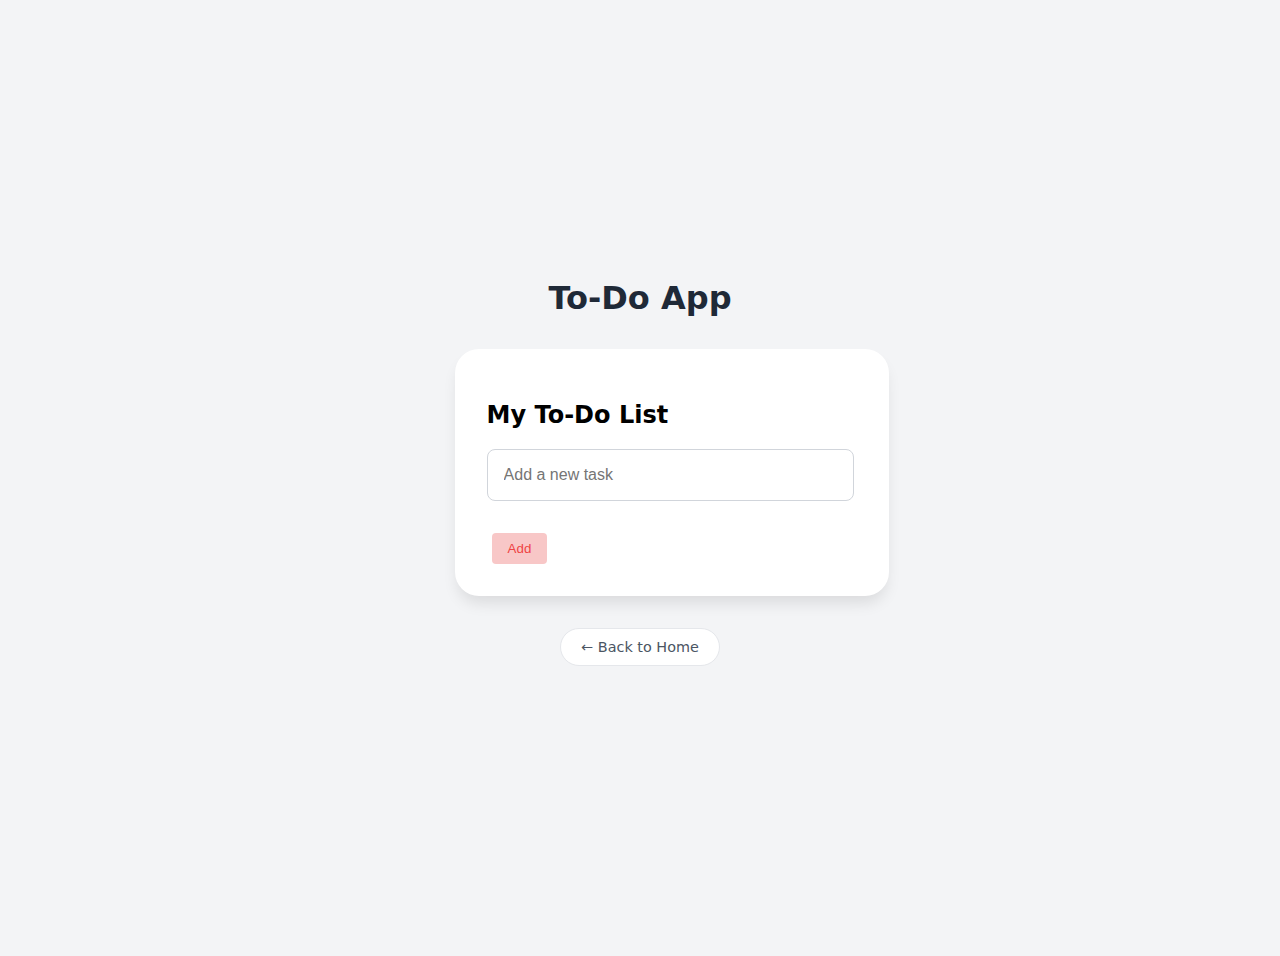
<file: todo-app/index.html>
<!DOCTYPE html>
<html lang="en">
    <head>
        <meta charset="utf-8" />
        <meta name="viewport" content="width=device-width, initial-scale=1" />
        <title>To-Do App</title>
        <meta name="description" content="A simple to‑do app with add/edit/delete and good error handling." />
        <link rel="stylesheet" href="styles.css" />
        <script src="script.js" defer></script>
    </head>
    <body>
        <h1>To-Do App</h1>
        <main>
        <section class="todo-app">
            <h2>My To-Do List</h2>
            <ul id="todo-list"></ul>
            <form id="todo-form">
                <input type="text" id="todo-input" placeholder="Add a new task" required />
                <button type="submit" id="add">Add</button>
            </form>
        </section>
        <footer>
            <a href="../index.html" id="back-to-home">← Back to Home</a>
        </footer>
    </main>
    </body>
</html>
</file>
<file: todo-app/styles.css>
* {
    box_sizing: border-box;
} /* keeps padding from breaking layout */


body {
    display: flex;
    flex-direction: column; /* Stack Title on top of Todo App */
    align-items: center;
    justify-content: center;
    min-height: 100vh;
    font-family: system-ui, -apple-system, Segoe UI, Roboto, Arial, sans-serif;
    background-color: #f3f4f6; /* grayer white so that the todo-app can stand out */
    padding: 20px; /* some breathing room around the edges */
}

h1 {
    color: #1f2937;
    margin-bottom: 2rem; /* Space between Title and Card */
    text-align: center;
}

/* The done line marking */
.done{
    text-decoration: line-through;
    opacity: 0.5;
    color: #6b7280; /* Gray-500 */
}

/* The main todo app container */
.todo-app{
    background-color: white;
    width: 100%;
    max-width: 500px;
    padding: 2rem; /* spacing inside the box */
    border-radius: 1.5rem;  /* rounded corners */
    box-shadow: 0 10px 15px -3px rgba(0, 0, 0, 0.1); /* the floating effect */
}

#todo-input {
    width: 90%;
    padding: 1rem;
    margin-bottom: 20px; /* space below input */
    border: 1px solid #d1d5db; /* Gray-300 */
    border-radius: 8px;
    font-size: 1rem; /* readable text size */
    margin-bottom: 2rem; /* Push the list away from the input */
    outline: none; /* Remove default blue glow */
}

/* A subtle glow when u click the input box */
#todo-input:focus {
    border-color: #2563eb; /* Blue-600 */
    box-shadow: 0 0 0 3px rgba(37, 99, 235, 0.3); /* Blue glow */
}

button {
    cursor: pointer;
    border: none;
    border-radius: 4px;
    padding: 0.5rem 1rem;
    font-weight: 500;
    transition: all 0.2s; /* Smooth hover animations */
}

/* Edit Button - Maybe a soft yellow or standard gray? */
button:first-of-type {
    background-color: lightblue; /* Yellow-100 */
    color: #374151;
}

/* Delete Button - Dangerous red */
button:last-of-type {
    background-color: #f8c7c7; /* Very light red */
    color: #ef4444;            /* Red text */
    margin-left: 5px;
}

button:hover {
    opacity: 0.6; /* Slightly fade on hover */
    transition: all 0.2s;
}

#todo-list li{
    background-color: white;
    border-bottom: 1px solid #f3f4f6; /* subtle divider line */
    padding: 0.75rem 0; /* space above and below each task */
    display: flex; /* Prepare the flexible layout */
    align-items: center;
    gap: 10px;
    margin-bottom: 8px;
}
#todo-list li:last-child {
    border-bottom: none;
}

.todo-text {
    flex: 1; /* "Grow to fill the empty space!" */
    word-break: break-word; /* "If a single word is too long, break it!" */
    padding: 5px;
    border: 1px solid transparent; /* Reserve space for border */
    border-radius: 4px;
    display: inline-block;
}

/* When in Edit Mode */
.todo-text.editing {
    border: 1px solid #ccc;
    background: white;
    outline: none;
    min-width: 6rem; /* logic for "at least this wide" */
}
/* Footer & Back Button */
footer {
    margin-top: 2rem;
    text-align: center;
    padding-bottom: 2rem;
}

#back-to-home {
    display: inline-flex; /* Keeps the arrow (←) and text aligned perfectly. */
    align-items: center;
    gap: 8px;
    color: #4b5563; /* Gray text */
    text-decoration: none;
    padding: 10px 20px;
    border: 1px solid #e5e7eb;
    border-radius: 9999px; /* perfect Pill shape */
    background-color: white;
    transition: all 0.2s ease;
    font-size: 0.9rem;
    font-weight: 500;
}

#back-to-home:hover {
    background-color: #f3f4f6;
    color: #111827; /* Darker text */
    border-color: #d1d5db;
    transform: translateY(-2px); /* Slight lift */
    box-shadow: 0 4px 6px -1px rgba(0, 0, 0, 0.05);
}
</file>
